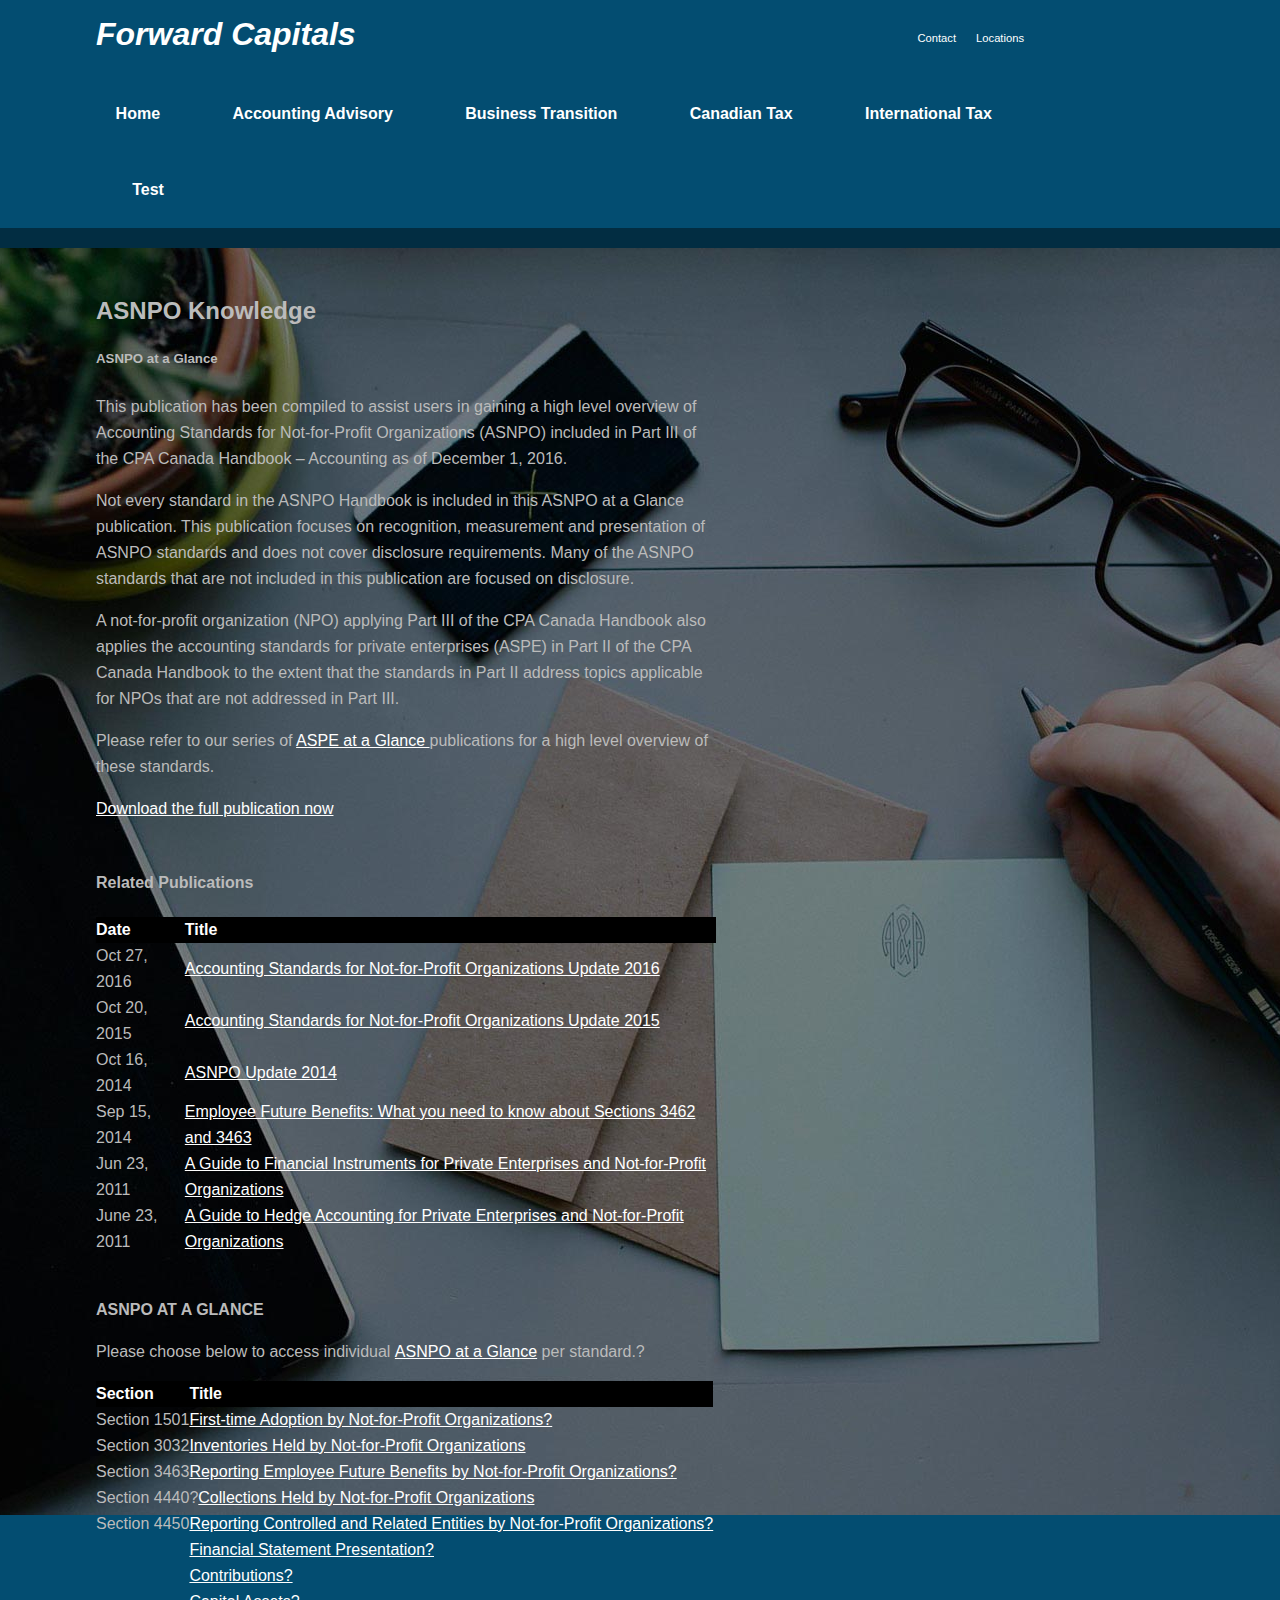
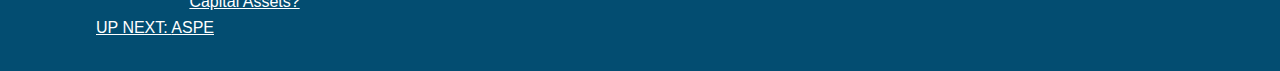
<file: test/index.html>
<!doctype html>
<html lang=""><!--<![endif]-->
<head><meta http-equiv="Content-Type" content="text/html; charset=us-ascii"><meta http-equiv="X-UA-Compatible" content="IE=edge,chrome=1">
	<title>Welcome</title>
	<meta name="description" content=""><meta name="viewport" content="width=device-width, initial-scale=1">
	<link href="apple-touch-icon.png" rel="apple-touch-icon" />
	<link href="css/normalize.min.css" rel="stylesheet" />
	<link href="css/main.css" rel="stylesheet" /><script src="js/vendor/modernizr-2.8.3-respond-1.4.2.min.js"></script><!--script src="js/lang_en.js"></script-->
</head>
<body><!--[if lt IE 8]>
            <p class="browserupgrade">You are using an <strong>outdated</strong> browser. Please <a href="http://browsehappy.com/">upgrade your browser</a> to improve your experience.</p>
        <![endif]-->
<div class="header-container">
<header class="wrapper clearfix">
<nav id="nav1">
<ul>
	<li><a href="" id="cn1">Contact</a></li>
	<li><a href="" id="cn2">Locations</a></li>
</ul>
</nav>
&nbsp;

<h1 class="title">Forward Capitals</h1>

<nav id="nav2">
<ul>
	<li><a href="" id="menu0">Home</a></li>
	<li><a href="" id="menu1">Accounting Advisory</a></li>
	<li><a href="" id="menu2">Business Transition</a></li>
	<li><a href="" id="menu3">Canadian Tax</a></li>
	<li><a href="" id="menu4">International Tax</a></li>
	<li><a href="" id="menu5">Test&nbsp;</a></li>
</ul>
</nav>
</header>
</div>

<div class="main-container">
<div class="main wrapper clearfix">
<article><!--header>
                        <h1>always on section </h1>
                        <p>always on section always on section always on section always on section always on section always on section always on section always on section always on section always on section always on section.</p>
                    </header-->
<section id="sec">
<h2 id="sub1">article section about</h2>

<p id="txt1">About About About About About About About About About About About About About About About About About About About About About About About About About About About About About About About About About About About About About About About About About About About About About About About About About About About About About About About About About About About About About About About About About About About About About About About About About About About About About About About About About About About About About About About</p>
</section>
<!--section id='secinfo'>
                        <h2>article section info</h2>
                        <p>Info Info Info Info Info Info Info Info Info Info Info Info Info Info Info Info Info Info Info Info Info Info Info Info Info Info Info Info Info Info Info Info Info Info Info Info Info Info Info Info Info Info Info Info Info </p>
                    </section>
                    <section id='seccontact'>
                        <h2>section contact</h2>
                        <p>Contact..Contact..Contact..Contact..Contact..Contact..Contact..Contact..Contact..Contact..Contact..</p>
                    </section--></article>
<!--aside>
                    <h3>Always one part</h3>
                    <p>Always one partAlways one partAlways one partAlways one partAlways one partAlways one partAlways one partAlways one partAlways one partAlways one partAlways one partAlways one partAlways one partAlways one partAlways one partAlways one partAlways one partAlways one partAlways one partAlways one partAlways one partAlways one partAlways one part.</p>
                </aside--></div>
<!-- #main --></div>
<!-- #main-container --><!--div class="footer-container">
            <footer class="wrapper">
                <h3>footer</h3>
            </footer>
        </div--><script src="//ajax.googleapis.com/ajax/libs/jquery/1.11.2/jquery.min.js"></script><script>window.jQuery || document.write('<script src="js/vendor/jquery-1.11.2.min.js"><\/script>')</script><script src="js/main.js"></script><!-- Google Analytics: change UA-XXXXX-X to be your site's ID. --><script>
            (function(b,o,i,l,e,r){b.GoogleAnalyticsObject=l;b[l]||(b[l]=
            function(){(b[l].q=b[l].q||[]).push(arguments)});b[l].l=+new Date;
            e=o.createElement(i);r=o.getElementsByTagName(i)[0];
            e.src='//www.google-analytics.com/analytics.js';
            r.parentNode.insertBefore(e,r)}(window,document,'script','ga'));
            ga('create','UA-101017411-1','auto');ga('send','pageview');
        </script></body>
</html>
</file>
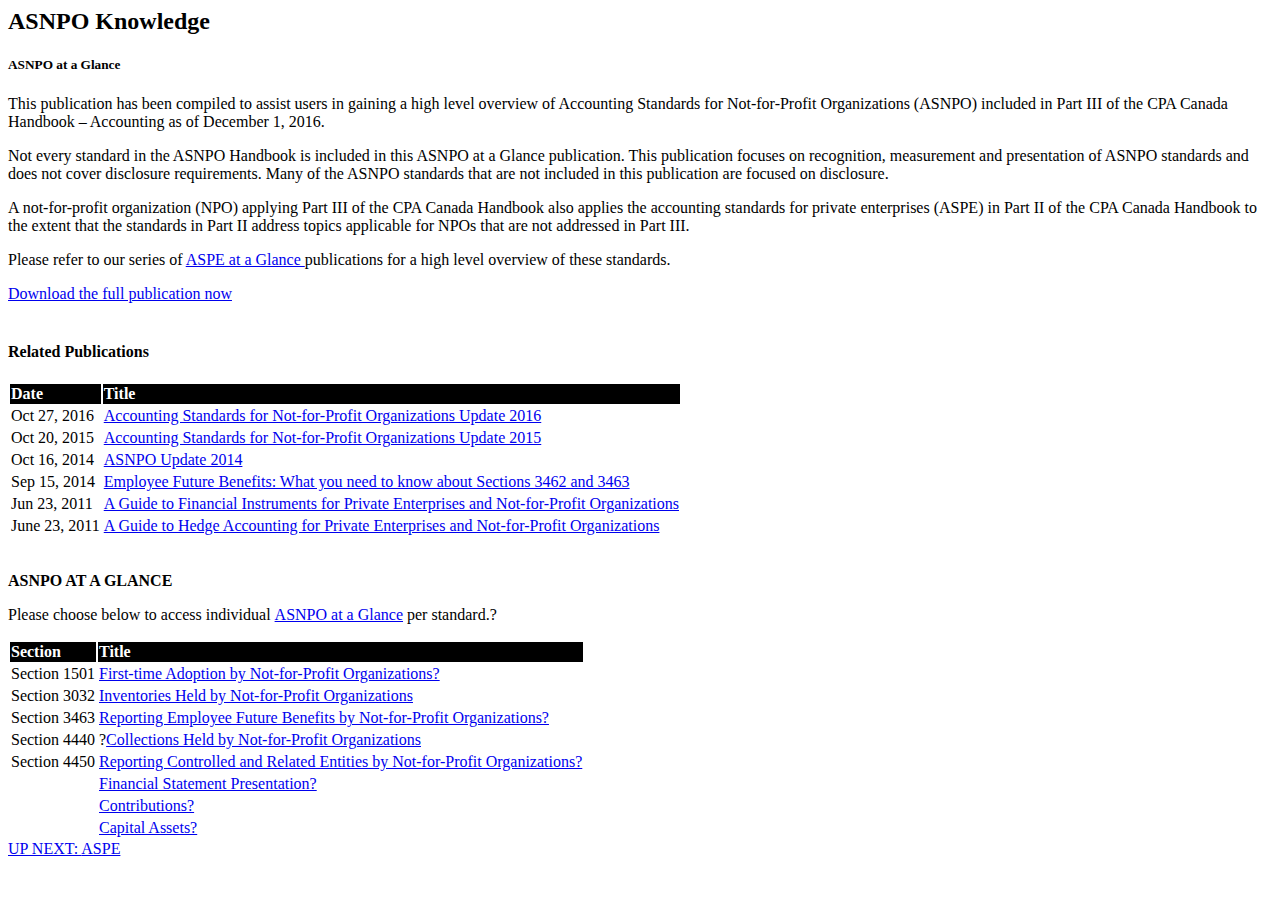
<file: test/section0.html>
<html>
<head>
	<title></title>
</head>
<body>
<h2>ASNPO&nbsp;Knowledge</h2>

<h5>ASNPO at a Glance</h5>

<p>This publication has been compiled to assist users in gaining a high level overview of Accounting Standards for Not-for-Profit Organizations (ASNPO) included in Part III of the CPA Canada Handbook &ndash; Accounting as of December 1, 2016.</p>

<p>Not every standard in the ASNPO Handbook is included in this ASNPO at a Glance publication. This publication focuses on recognition, measurement and presentation of ASNPO standards and does not cover disclosure requirements. Many of the ASNPO standards that are not included in this publication are focused on disclosure.</p>

<p>A not-for-profit organization (NPO) applying Part III of the CPA Canada Handbook also applies the accounting standards for private enterprises (ASPE) in Part II of the CPA Canada Handbook to the extent that the standards in Part II address topics applicable for NPOs that are not addressed in Part III.</p>

<p>Please refer to our series of <a href="/BDO/media/AA-Publications/ASPE-at-a-Glance2016.pdf" target="_blank">ASPE at a Glance </a>publications for a high level overview of these standards.</p>

<p><a class="button secondary" href="/BDO/media/AA-Publications/ASNPO-At-a-Glance-2016.pdf" target="_blank">Download the full publication now</a></p>

<h4><br />
<strong>Related Publications</strong></h4>

<table class="accessTable">
	<tbody>
		<tr>
			<th style="text-align: left; background-color: rgb(0, 0, 0);"><span style="color: rgb(255, 255, 255);">Date</span></th>
			<th style="text-align: left; background-color: rgb(0, 0, 0);"><span style="color: rgb(255, 255, 255);">Title</span></th>
		</tr>
		<tr>
			<td>Oct 27, 2016</td>
			<td><a href="/en-ca/insights/assurance-accounting/asnpo-publications/accounting-standards-for-not-for-profit-organizations-(asnpo)-update-2016/">Accounting Standards for Not-for-Profit Organizations Update 2016</a></td>
		</tr>
		<tr>
			<td>Oct 20, 2015</td>
			<td><a href="/en-ca/insights/assurance-accounting/asnpo-publications/accounting-standards-for-not-for-profit-organizations-update-2015/" target="_blank">Accounting Standards for Not-for-Profit Organizations Update 2015 </a></td>
		</tr>
		<tr>
			<td>Oct 16, 2014</td>
			<td><a href="/en-ca/insights/assurance-accounting/asnpo-publications/asnpo-update-2014" target="_blank">ASNPO Update 2014 </a></td>
		</tr>
		<tr>
			<td>Sep 15, 2014</td>
			<td><a href="/en-ca/insights/assurance-accounting/aspe-publications/employee-future-benefits-what-you-need-to-know-about-sections-3462-and-3463" target="_blank">Employee Future Benefits: What you need to know about Sections 3462 and 3463 </a></td>
		</tr>
		<tr>
			<td>Jun 23, 2011</td>
			<td><a href="/en-ca/insights/assurance-accounting/asnpo-publications/a-guide-to-financial-instruments-for-private-enterprises-and-private-sector-not-for-profit-organizat/">A Guide to Financial Instruments for Private Enterprises and Not-for-Profit Organizations</a></td>
		</tr>
		<tr>
			<td>June 23, 2011</td>
			<td><a href="/en-ca/insights/assurance-accounting/asnpo-publications/accounting-standards-for-not-for-profit-organizations-(asnpo)-update-2015/">A Guide to Hedge Accounting for Private Enterprises and Not-for-Profit Organizations</a></td>
		</tr>
	</tbody>
</table>

<p><br />
<strong>ASNPO AT A GLANCE</strong></p>

<p>Please choose below to access individual&nbsp;<a href="/BDO/media/AA-Publications/ASNPO-At-a-Glance-2016.pdf" target="_blank">ASNPO at a Glance</a> per standard.?</p>

<table class="accessTable">
	<tbody>
		<tr>
			<th style="text-align: left; background-color: rgb(0, 0, 0);"><font color="#ffffff">Section</font></th>
			<th style="text-align: left; background-color: rgb(0, 0, 0);"><span style="color: rgb(255, 255, 255);">Title</span></th>
		</tr>
		<tr>
			<td>Section 1501</td>
			<td><a href="/en-ca/insights/assurance-accounting/asnpo-at-a-glance/section-1501-–-first-time-adoption-by-not-for-profit/" target="_self">First-time Adoption by Not-for-Profit Organizations?</a></td>
		</tr>
		<tr>
			<td>Section 3032</td>
			<td><a href="/en-ca/insights/assurance-accounting/asnpo-at-a-glance/section-3032-–-inventories-held-by-not-for-profit/" target="_self">Inventories Held by Not-for-Profit Organizations</a></td>
		</tr>
		<tr>
			<td>Section 3463</td>
			<td><a href="/en-ca/insights/assurance-accounting/asnpo-at-a-glance/section-3463-–-reporting-employee-future-benefits/" target="_self">Reporting Employee Future Benefits by Not-for-Profit Organizations?</a></td>
		</tr>
		<tr>
			<td>Section 4440</td>
			<td>?<a href="/en-ca/insights/assurance-accounting/asnpo-at-a-glance/section-4440-–-collections-held-by-not-for-profit/" target="_self">Collections Held by Not-for-Profit Organizations</a></td>
		</tr>
		<tr>
			<td>Section 4450</td>
			<td><a href="/en-ca/insights/assurance-accounting/asnpo-at-a-glance/section-4450-–-reporting-controlled-and-related-en/" target="_self">Reporting Controlled and Related Entities by Not-for-Profit Organizations?</a></td>
		</tr>
		<tr>
			<td></td>
			<td><a href="/en-ca/insights/assurance-accounting/asnpo-at-a-glance/financial-statement-presentation/" target="_self">Financial Statement Presentation?</a></td>
		</tr>
		<tr>
			<td></td>
			<td><a href="/en-ca/insights/assurance-accounting/asnpo-at-a-glance/contributions/" target="_self">Contributions?</a></td>
		</tr>
		<tr>
			<td></td>
			<td><a href="/en-ca/insights/assurance-accounting/asnpo-at-a-glance/capital-assets/" target="_self">Capital Assets?</a></td>
		</tr>
	</tbody>
</table>

<div class="row border-top">
<div class="col-md-12">
<div class="padded-content " id="next"><a class="headline clickable up-next" href="/en-ca/services/assurance-and-accounting/a-a-knowledge-centre/aspe/">UP NEXT: <span class="after-icon hidden-desktop"> ASPE </span></a></div>
</div>
</div>
</body>
</html>
</file>
<file: test/css/main.css>
/*! HTML5 Boilerplate v5.0 | MIT License | http://h5bp.com/ */

html {
    color: #bbb; /*white; #222;*/
    font-size: 1em;
    line-height: 1.4;
}

::-moz-selection {
    background: #b3d4fc;
    text-shadow: none;
}

::selection {
    background: #b3d4fc;
    text-shadow: none;
}

hr {
    display: block;
    height: 1px;
    border: 0;
    border-top: 1px solid #ccc;
    margin: 1em 0;
    padding: 0;
}

audio,
canvas,
iframe,
img,
svg,
video {
    vertical-align: middle;
}

fieldset {
    border: 0;
    margin: 0;
    padding: 0;
}

textarea {
    resize: vertical;
}

.browserupgrade {
    margin: 0.2em 0;
    background: #ccc;
    color: #000;
    padding: 0.2em 0;
}


/* ===== Initializr Styles ==================================================
   Author: Jonathan Verrecchia - verekia.com/initializr/responsive-template
   ========================================================================== */

body {
    font: 16px/26px Helvetica, Helvetica Neue, Arial;
    /*background: #034d71;*/
    background: #b3d4fc;
}

.wrapper {
    width: 90%;
    margin: 0 5%;
}

/* ===================
    ALL: Orange Theme
   =================== */

.header-container {
    border-bottom: 20px solid #022d42;
}

.footer-container,
.main aside {
    border-top: 20px solid #022d42;
}

.header-container,
.footer-container,
 .main aside {
    background: #034d71;
}

.main-container {
	background: url('../img/intro-bg.jpg') no-repeat center top #034d71;
}

.title {
    color: white;
    /*font-style: italic;*/
    font-style: oblique;

}

/* ==============
    MOBILE: Menu
   ============== */

nav ul {
    margin: 0;
    padding: 0;
    list-style-type: none;
}

nav a {
    display: block;
    margin-bottom: 10px;
    padding: 15px 0;

    text-align: center;
    text-decoration: none;
    /*font-weight: bold;*/

    color: white;
    background: #034d71;
}

nav a:hover,
nav a:visited {
    color: white;
}

nav a:hover {
    text-decoration: underline;
}

/* ==============
    MOBILE: Main
   ============== */

.main {
    padding: 30px 0;
}

.main article h1 {
    font-size: 2em;
}

.main aside {
    color: white;
    padding: 0px 5% 10px;
}

.footer-container footer {
    color: white;
    padding: 20px 0;
}

/* ===============
    ALL: IE Fixes
   =============== */

.ie7 .title {
    padding-top: 20px;
}

/* ==========================================================================
   Author's custom styles
   ========================================================================== */

#nav1 {
    font-size: 0.7em;
    float: right;
	clear: right;
	width: 25%;
	padding: 0 0;
}
#nav2 {
	font-weight: bold;
    float: left;
	clear: left;
	width: 90%;
	/*position: absolute;
	right: 80px;
	top: 50px*/
}
  /*  #nav2 li:first-child a {
		margin-right: 40px; / * as float right * /
    }*/
a {
    color: white;
}

/*
section::first-letter {
  font-size: 3em;
  border: 1px solid black;
  background: red;
  float: left;
  padding: 2px;
  margin-right: 4px;
}
*/









/* ==========================================================================
   Media Queries
   ========================================================================== */

@media only screen and (min-width: 480px) {

/* ====================
    INTERMEDIATE: Menu
   ==================== */

    nav a {
        float: left;
        /*width: 27%;*/
        margin: 0 1.7%;
        padding: 25px 2%;
        margin-bottom: 0;
    }

    nav li:first-child a {
        margin-left: 0;
    }

    nav li:last-child a {
        margin-right: 0;
    }

/* ========================
    INTERMEDIATE: IE Fixes
   ======================== */

    nav ul li {
        display: inline;
    }

    .oldie nav a {
        margin: 0 0.7%;
    }
}

@media only screen and (min-width: 768px) {

/* ====================
    WIDE: CSS3 Effects
   ==================== */

    .header-container,
    .main aside {
        -webkit-box-shadow: 0 5px 10px #aaa;
           -moz-box-shadow: 0 5px 10px #aaa;
                box-shadow: 0 5px 10px #aaa;
    }

/* ============
    WIDE: Menu
   ============ */

    .title {
        float: left;
    }

    nav {
        float: right;
        width: 38%;
    }

/* ============
    WIDE: Main
   ============ */

    .main article {
        float: left;
        width: 57%;
    }

    .main aside {
        float: right;
        width: 28%;
    }
}

@media only screen and (min-width: 1140px) {

/* ===============
    Maximal Width
   =============== */

    .wrapper {
        /*width: 1026px;  1140px - 10% for margins */
        width: 85%;
        margin: 0 auto;
    }
}

/* ==========================================================================
   Helper classes
   ========================================================================== */

.hidden {
    display: none !important;
    visibility: hidden;
}

.visuallyhidden {
    border: 0;
    clip: rect(0 0 0 0);
    height: 1px;
    margin: -1px;
    overflow: hidden;
    padding: 0;
    position: absolute;
    width: 1px;
}

.visuallyhidden.focusable:active,
.visuallyhidden.focusable:focus {
    clip: auto;
    height: auto;
    margin: 0;
    overflow: visible;
    position: static;
    width: auto;
}

.invisible {
    visibility: hidden;
}

.clearfix:before,
.clearfix:after {
    content: " ";
    display: table;
}

.clearfix:after {
    clear: both;
}

.clearfix {
    *zoom: 1;
}

/* ==========================================================================
   Print styles
   ========================================================================== */

@media print {
    *,
    *:before,
    *:after {
        background: transparent !important;
        color: #000 !important;
        box-shadow: none !important;
        text-shadow: none !important;
    }

    a,
    a:visited {
        text-decoration: underline;
    }

    a[href]:after {
        content: " (" attr(href) ")";
    }

    abbr[title]:after {
        content: " (" attr(title) ")";
    }

    a[href^="#"]:after,
    a[href^="javascript:"]:after {
        content: "";
    }

    pre,
    blockquote {
        border: 1px solid #999;
        page-break-inside: avoid;
    }

    thead {
        display: table-header-group;
    }

    tr,
    img {
        page-break-inside: avoid;
    }

    img {
        max-width: 100% !important;
    }

    p,
    h2,
    h3 {
        orphans: 3;
        widows: 3;
    }

    h2,
    h3 {
        page-break-after: avoid;
    }
}
</file>
